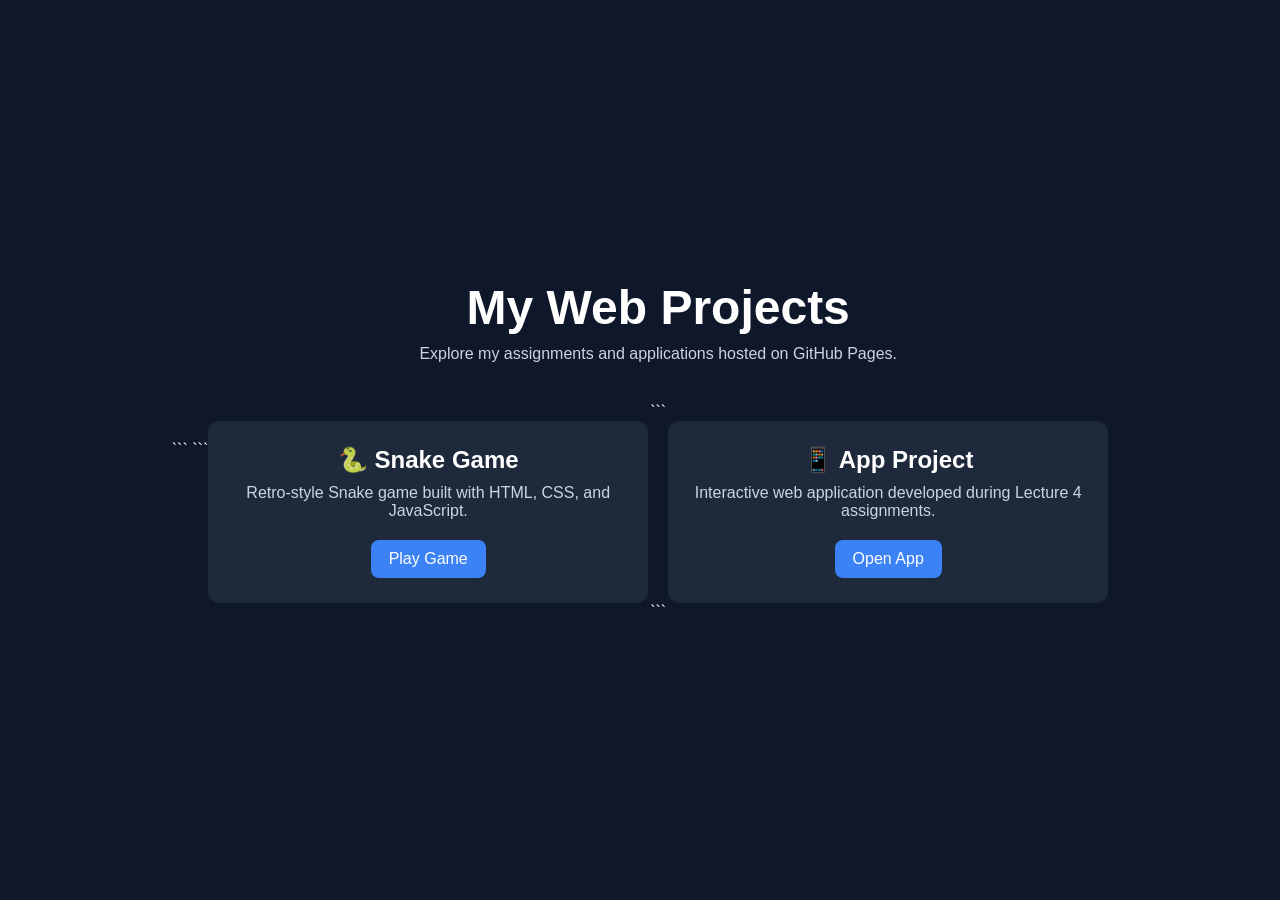
<file: index.html>
<!DOCTYPE html>

<html lang="en">
<head>
    <meta charset="UTF-8">
    <meta name="viewport" content="width=device-width, initial-scale=1.0">
    <title>My Projects</title>

```
<style>
    * {
        margin: 0;
        padding: 0;
        box-sizing: border-box;
        font-family: Arial, sans-serif;
    }

    body {
        background: #0f172a;
        color: white;
        min-height: 100vh;
        display: flex;
        justify-content: center;
        align-items: center;
    }

    .container {
        width: 90%;
        max-width: 900px;
        text-align: center;
    }

    h1 {
        font-size: 3rem;
        margin-bottom: 10px;
    }

    p {
        color: #cbd5e1;
        margin-bottom: 40px;
    }

    .projects {
        display: grid;
        grid-template-columns: repeat(auto-fit, minmax(250px, 1fr));
        gap: 20px;
    }

    .card {
        background: #1e293b;
        padding: 25px;
        border-radius: 12px;
        transition: transform 0.2s;
    }

    .card:hover {
        transform: translateY(-5px);
    }

    .card h2 {
        margin-bottom: 10px;
    }

    .card p {
        margin-bottom: 20px;
    }

    .btn {
        display: inline-block;
        text-decoration: none;
        background: #3b82f6;
        color: white;
        padding: 10px 18px;
        border-radius: 8px;
    }

    .btn:hover {
        background: #2563eb;
    }
</style>
```

</head>
<body>

<div class="container">
    <h1>My Web Projects</h1>
    <p>Explore my assignments and applications hosted on GitHub Pages.</p>

```
<div class="projects">

    <div class="card">
        <h2>🐍 Snake Game</h2>
        <p>Retro-style Snake game built with HTML, CSS, and JavaScript.</p>
        <a class="btn" href="Lecture-2-Assignments/Snake-II-Retro/">Play Game</a>
    </div>

    <div class="card">
        <h2>📱 App Project</h2>
        <p>Interactive web application developed during Lecture 4 assignments.</p>
        <a class="btn" href="Lecture-4-Assignments/App/">Open App</a>
    </div>

</div>
```

</div>

</body>
</html>
</file>
